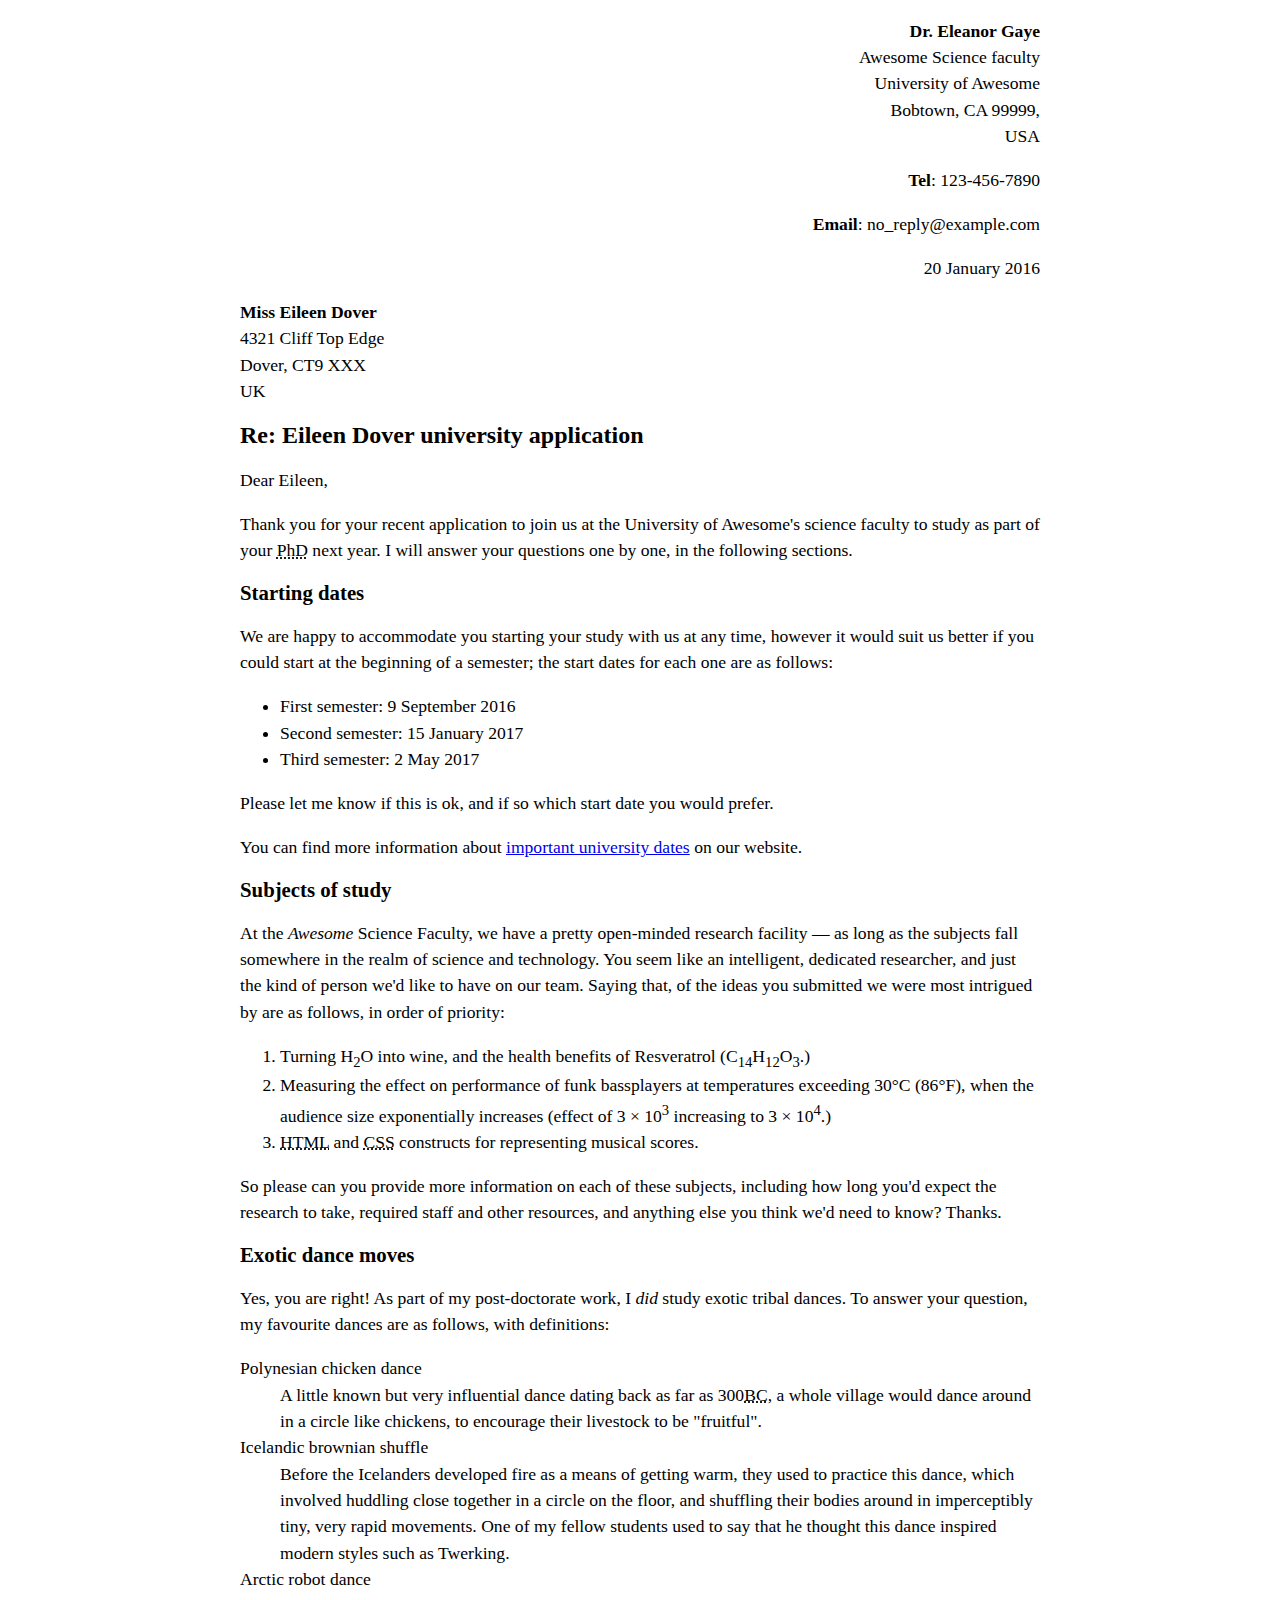
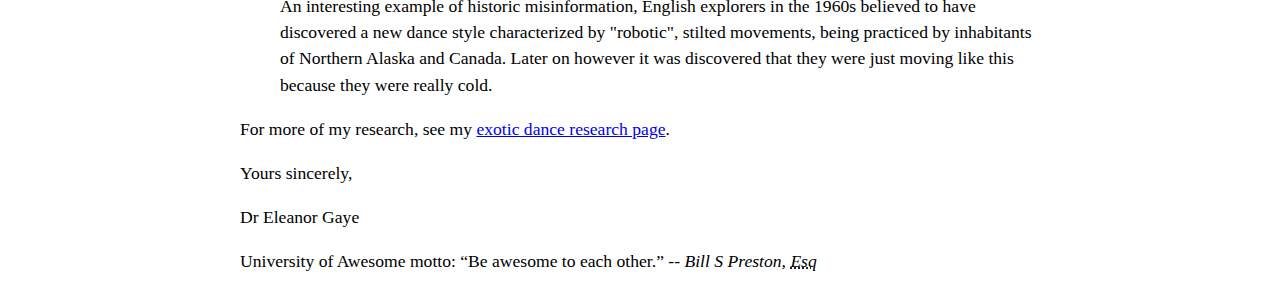
<file: letter-markup/index.html>
<!DOCTYPE html>
<html lang="en">
    <head>
        <meta charset="utf-8">
        <meta name="viewport" content="device-width", initial-scale="1.0">
        <meta name="author" content="Aly Frohlich">
        <title>Awesome science application correspondance</title>
        <style>


html {
font-size: 16px;
}
body {
max-width: 800px;
margin: 0 auto;
}
.sender-column {
text-align: right;
}
h1 {
font-size: 1.5rem;
}
h2 {
font-size: 1.3rem;
}
p, ul, ol, dl, address {
font-size: 1.1rem;
}
p, li, dd, dt, address {
line-height: 1.5;
}
address {
font-style: normal;
margin: 1rem 0;
}
        </style>
    </head>
    <body>
       <address class="sender-column">
           <p>
                <strong>Dr. Eleanor Gaye</strong><br>
                Awesome Science faculty<br>
                University of Awesome<br>
                Bobtown, CA 99999,<br>
                USA
           </p>
           <p> <strong>Tel</strong>: 123-456-7890<br></p>
            <p><strong>Email</strong>: no_reply@example.com<br></p>
        </address>
           <p class="sender-column"> <time datetime="2016-01-20">20 January 2016</time></p>
       

<address>
    <p>
        <strong>Miss Eileen Dover</strong><br>
        4321 Cliff Top Edge<br>
        Dover, CT9 XXX<br>
        UK
    </p>
</address>


<h1>Re: Eileen Dover university application</h1>

<p>Dear Eileen,</p>

<p>
    Thank you for your recent application to join us at the University of Awesome's science faculty to study as part of your <abbr title="Phiosophy Doctorate">PhD</abbr> next year. I will answer your questions one by one, in the following sections.</p>

    <h2>Starting dates</h2>

<p>We are happy to accommodate you starting your study with us at any time, however it would suit us better if you could start at the beginning of a semester; the start dates for each one are as follows:</p>

<ul>
    <li>First semester: <time datetime="2016-09-09">9 September 2016</time></li>
    <li>Second semester: <time datetime="2017-01-15">15 January 2017</time></li>
    <li>Third semester: <time datetime="2017-05-02">2 May 2017</time></li>
</ul>

<p>Please let me know if this is ok, and if so which start date you would prefer.</p>

<p>You can find more information about <a href="http://example.com" title="Academic schedule">important university dates</a> on our website.</p>

<h2>Subjects of study</h2>

<p>At the <em>Awesome</em> Science Faculty, we have a pretty open-minded research facility — as long as the subjects fall somewhere in the realm of science and technology. You seem like an intelligent, dedicated researcher, and just the kind of person we'd like to have on our team. Saying that, of the ideas you submitted we were most intrigued by are as follows, in order of priority:</p>

<ol>
    <li>Turning H<sub>2</sub>O into wine, and the health benefits of Resveratrol (C<sub>14</sub>H<sub>12</sub>O<sub>3</sub>.)</li>
    <li>Measuring the effect on performance of funk bassplayers at temperatures exceeding 30°C (86°F), when the audience size exponentially increases (effect of 3 × 10<sup>3</sup> increasing to 3 × 10<sup>4</sup>.)</li>
    <li><abbr title="Hyper Text Markup Language">HTML</abbr> and <abbr title="Cascading Style Sheets">CSS</abbr> constructs for representing musical scores.</li>
</ol>

<p>So please can you provide more information on each of these subjects, including how long you'd expect the research to take, required staff and other resources, and anything else you think we'd need to know? Thanks.</p>


<h2>Exotic dance moves</h2>

<p>Yes, you are right! As part of my post-doctorate work, I <em>did</em> study exotic tribal dances. To answer your question, my favourite dances are as follows, with definitions:</p>

<dl>
    <dt>Polynesian chicken dance</dt>
    <dd>A little known but very influential dance dating back as far as 300<abbr title="Before Christ">BC</abbr>, a whole village would dance around in a circle like chickens, to encourage their livestock to be "fruitful".</dd>
    <dt>Icelandic brownian shuffle</dt>
    <dd>Before the Icelanders developed fire as a means of getting warm, they used to practice this dance, which involved huddling close together in a circle on the floor, and shuffling their bodies around in imperceptibly tiny, very rapid movements. One of my fellow students used to say that he thought this dance inspired modern styles such as Twerking.</dd>
    <dt>Arctic robot dance</dt>
    <dd>An interesting example of historic misinformation, English explorers in the 1960s believed to have discovered a new dance style characterized by "robotic", stilted movements, being practiced by inhabitants of Northern Alaska and Canada. Later on however it was discovered that they were just moving like this because they were really cold.</dd>
</dl>

<p>For more of my research, see my <a href="http://example.com" title="exotic dance">exotic dance research page</a>.</p>

<p>Yours sincerely,</p>
<p>Dr Eleanor Gaye</p>

<p>University of Awesome motto: <q>Be awesome to each other.</q> -- <cite>Bill S Preston, <abbr title="Esquire">Esq</abbr></cite></p>
    </body>
</html>
</file>
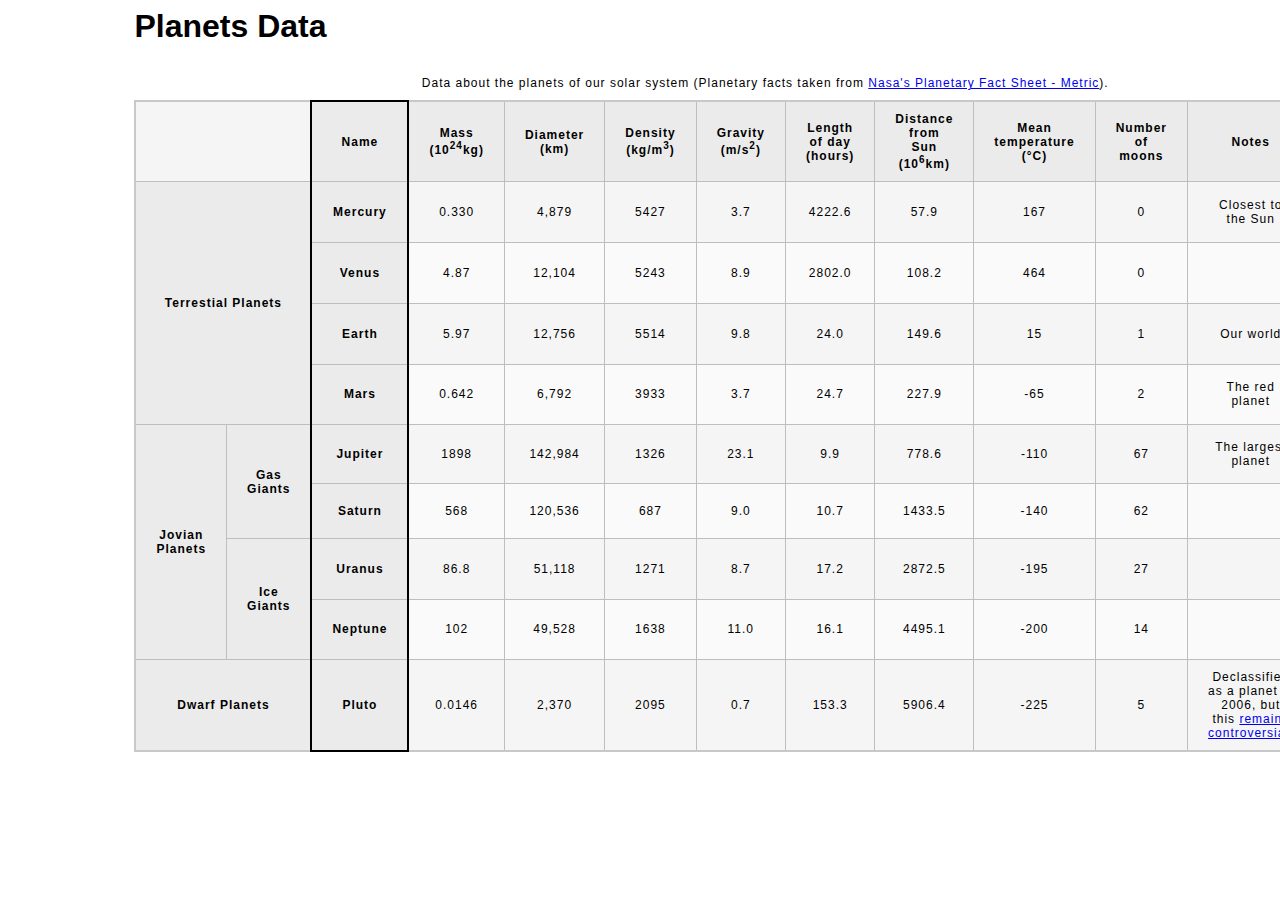
<file: planets-table/index.html>
<!-- <!DOCTYPE html> -->
<html lang="en">
    <head>
        <meta charset="utf-8">
        <meta name="viewport" content="width=device-width, initial-scale=1.0">
        <meta name="author" content="Mr. Magoo">
        <link href="css/style.css" rel="stylesheet" type="text/css">
    </head>
    <body>

        <!-- DONE Wrap the top-level heading in a header element -->
        
           <header>
             <h1>Planets Data</h1></header>
          
        
        <!-- DONE Add a main element to contain the table -->
           <main>
               <table>
                    
                    <!-- DONE Add the table element. This will contain your table caption, coloumn group, table head, table body, and the data. -->
                        
                        <!-- The caption element should be the first child of the table element, and wrap the following text and link.-->
                <caption>
                    
                            Data about the planets of our solar system (Planetary facts taken from <a href="http://nssdc.gsfc.nasa.gov/planetary/factsheet/">Nasa's Planetary Fact Sheet - Metric</a>).
                    
                </caption>
                        <!-- DONE The second child of the table element should be the colgroup element, which also contains several col elements, and helps define the purpose of the table colums. -->
                     <colgroup>
                        <col span="2">
                        <col title="Name">
                        <col title="Mass">
                        <col title="Diameter">
                        <col title="Density">
                        <col title="Gravity">
                        <col title="Lenght of day (hours)">
                        <col title="Distance from Sun (10<sup>6</sup>km)">
                        <col title="Mean temperature (°C)">
                        <col title="Number of moons">
                        <col title="Notes">
                        <col title="Image">

                    </colgroup>
                           
                        <!-- DONE The table head element should be the third child of the table element; it will wrap the code and content to define a row of column headers. -->    

                        <!-- Tables Structure: 13 columns 10 rows -->
                     <thead>
                            <tr>
                                <td colspan="2"></td>
                                <th scope="col">Name</th>
                                <th scope="col">Mass (10<sup>24</sup>kg)</th>
                                <th scope="col">Diameter (km)</th>
                                <th scope="col">Density (kg/m<sup>3</sup>)</th>
                                <th scope="col">Gravity (m/s<sup>2</sup>)</th>
                                <th scope="col">Length of day (hours)</th>
                                <th>Distance from Sun (10<sup>6</sup>km)</th>
                                <th>Mean temperature (°C)</th>
                                <th> Number of moons</th>
                                <th>Notes</th>
                                <th>Image</th>
                           </tr>
                           
                     </thead>
                       
                        <!-- DONE The fourth child of the table element should be the table body element, which will contain the code and content to display rows of data. -->

                     <tbody>
                       <tr>
                            <th colspan="2" rowspan="4" scope="rowgroup">Terrestial Planets</th>
                            <th scope="row">Mercury</th>
                            <td>0.330</td>
                            <td>4,879</td>
                            <td>5427</td>
                            <td>3.7</td>
                            <td>4222.6</td>
                            <td>57.9</td>
                            <td>167</td>
                            <td>0</td>
                            <td>Closest to the Sun</td>
                            <td><img src="images/mercury.jpg" alt="Photograph of Mercury"> </td>
                       </tr>
                      <tr>
                            <th scope="row">Venus</th>
                            <td>4.87</td>
                            <td>12,104</td>
                            <td>5243</td>
                            <td>8.9</td>
                            <td>2802.0</td>
                            <td>108.2</td>
                            <td>464</td>
                            <td>0</td>
                            <td></td>
                            <td><img src="images/venus.jpg" alt="Photograph of Venus"></td>
                      </tr>
                            <tr>
                            <th scope="row">Earth</th>
                            <td>5.97</td>
                            <td>12,756</td>
                            <td>5514</td>
                            <td>9.8</td>
                            <td>24.0</td>
                            <td>149.6</td>
                            <td>15</td>
                            <td>1</td>
                            <td>Our world</td>
                            <td><img src="images/earth.png" alt="Photograph of Earth"></td>
                      </tr>
                      <tr>
                            <th>Mars</th>
                            <td>0.642</td>
                            <td>6,792</td>
                            <td>3933</td>
                            <td>3.7</td>
                            <td>24.7</td>
                            <td>227.9</td>
                            <td>-65</td>
                            <td>2</td>
                            <td>The red planet</td>
                            <td><img src="images/mars.jpg" alt="Photograph of Mars"></td>
                      </tr>
                      <tr>
                        <th rowspan="4" scope="rowgroup">Jovian Planets</th>
                             <th rowspan="2" scope="rowgroup">Gas Giants</th>
                             <th scope="row">Jupiter</th>
                            <td>1898</td>
                            <td>142,984</td>
                            <td>1326</td>
                            <td>23.1</td>
                            <td>9.9</td>
                            <td>778.6</td>
                            <td>-110</td>
                            <td>67</td>
                            <td>The largest planet</td>
                            <td><img src="images/jupiter.jpg" alt="Photograph of Jupiter"></td>
                      </tr>
                      <tr>
                        <th scope="row">Saturn</th>
                            <td>568</td>
                            <td>120,536</td>
                            <td>687</td>
                            <td>9.0</td>
                            <td>10.7</td>
                            <td>1433.5</td>
                            <td>-140</td>
                            <td>62</td>
                            <td></td>
                            <td><img src="images/saturn.jpg" alt="Photograph of Saturn"></td>
                      </tr>
                      <tr>
                            <th rowspan="2" scope="rowgroup">Ice Giants</th>
                            <th scope="row">Uranus</th>
                            <td>86.8</td>
                            <td>51,118</td>
                            <td>1271</td>
                            <td>8.7</td>
                            <td>17.2</td>
                            <td>2872.5</td>
                            <td>-195</td>
                            <td>27</td>
                            <td></td>
                            <td><img src="images/uranus.jpg" alt="Photograph of Uranus"></td>
                      </tr>
                      <tr>
                        <th scope="row">Neptune</th>
                        <td>102</td>
                        <td>49,528</td>
                        <td>1638</td>
                        <td>11.0</td>
                        <td>16.1</td>
                        <td>4495.1</td>
                        <td>-200</td>
                        <td>14</td>
                        <td></td>
                        <td><img src="images/neptune.jpg" alt="Photograph of Neptune"></td>
                    </tr>
                      <tr>
                            <th colspan="2" scope="rowgroup">Dwarf Planets</th>
                            <th scope="row">Pluto</th>
                            <td>0.0146</td>
                            <td>2,370</td>
                            <td>2095</td>
                            <td>0.7</td>
                            <td>153.3</td>
                            <td>5906.4</td>
                            <td>-225</td>
                            <td>5</td>
                            <td> Declassified as a planet in 2006, but this <a href="http://www.usatoday.com/story/tech/2014/10/02/pluto-planet-solar-system/16578959/">remains controversial</a>.</td>
                            <td><img src="images/pluto.jpg" alt="Photograph of Pluto"></td>
                      </tr>
                    </tbody>
                           
                        <!-- Please note that you do NOT need to add a table footer for this assignment. -->
               </table>
           </main>
    </body>
</html>
</file>
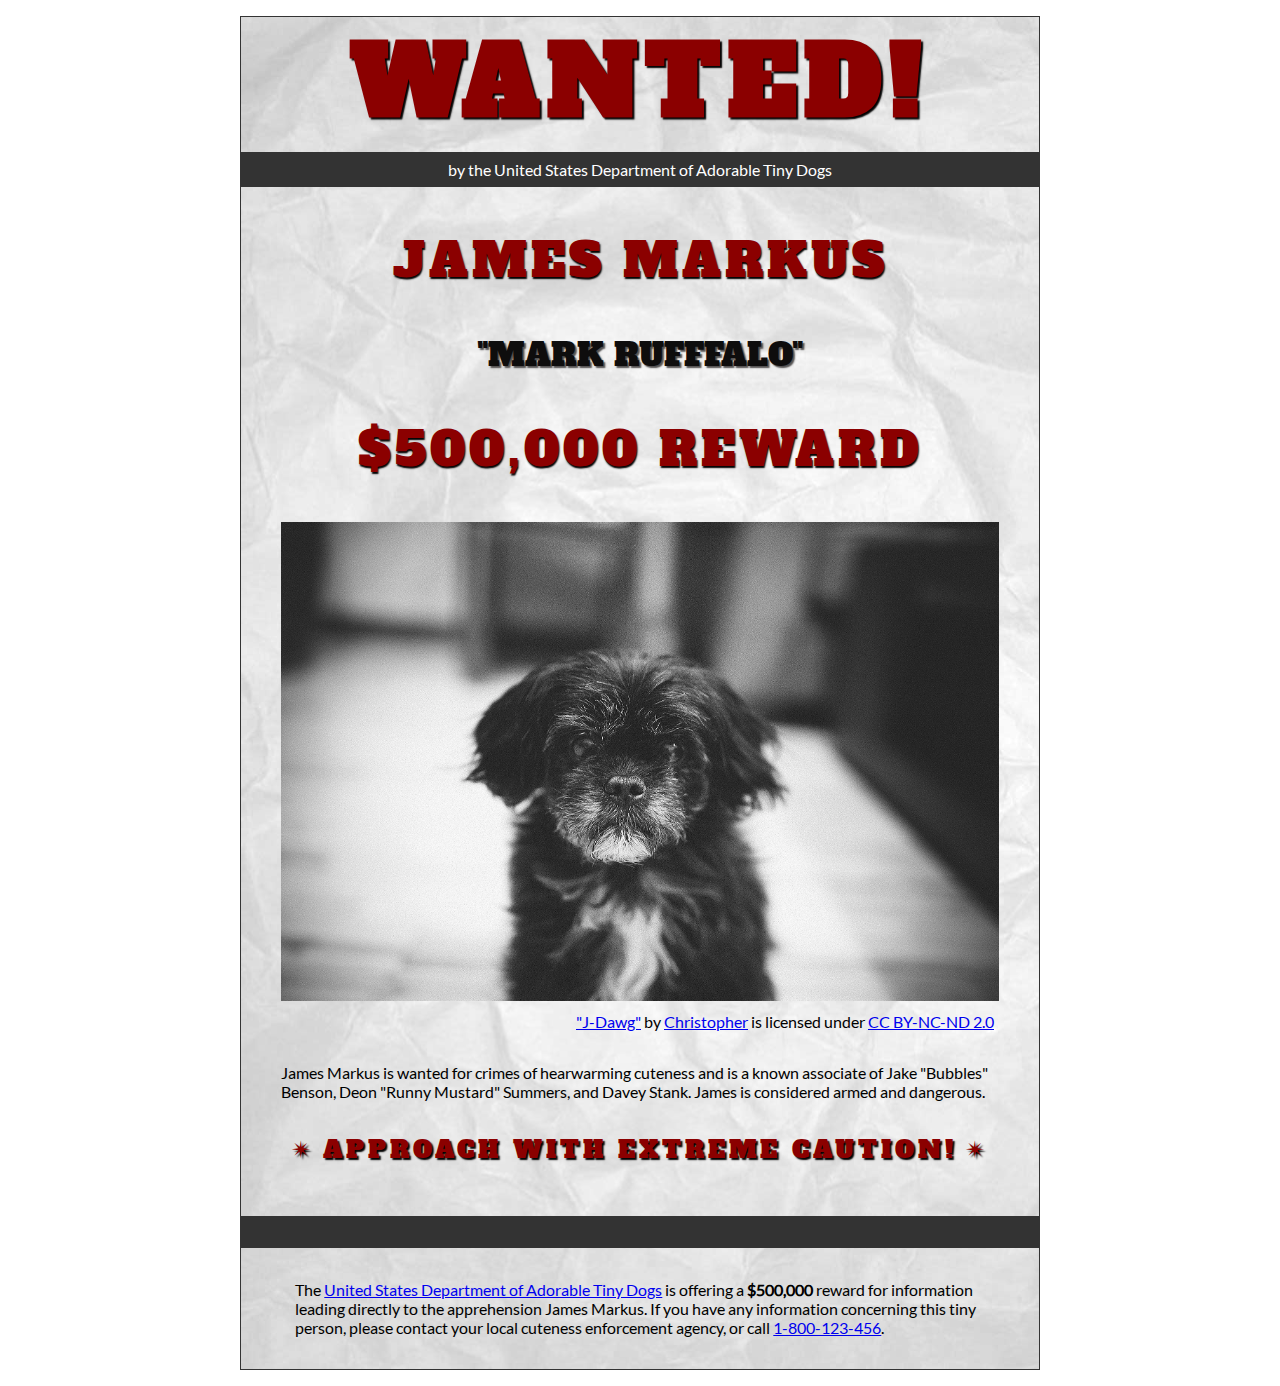
<file: wanted-poster/index.html>
<!DOCTYPE html>
<html lang="en">
    <head>
        <meta charset="utf-8">
        <meta name="viewport" content="width=device-width, initial-scale=1.0">
        <meta name="author" content="John Wick">
        
<!-- Add the link element to tell the browser what file to use for style information. -->
        <link rel="stylesheet" type="text/css" href="css/style.css">
        <title>Wanted | Jame Markus</title>
    </head>
    <body>
        <main>
            <header>
                <h1>Wanted!</h1>
                <h5>by the United States Department of Adorable Tiny Dogs</h5>
                <h2>James Markus</h2>
                <h3>"Mark Rufffalo"</h3>
            </header>
            <section>
                <h2>$500,000 Reward</h2>
                <figure>
                    <img src="images/j-dawg.jpg" alt="cute dog mug shot">
                    <figcaption>
                    <a href="https://www.flickr.com/photos/christopherf/12476805405/sizes/h/">"J-Dawg"</a> by 
                    <a href="https://www.flickr.com/photos/christopherf/">Christopher</a>
                    is licensed under <a href="https://creativecommons.org/licenses/by-sa/2.0/?ref=ccsearch&atype=html" style="margin-right: 5px;">CC BY-NC-ND 2.0</a>
                </figcaption>
                </figure>
                <p>
                    James Markus is wanted for crimes of hearwarming cuteness and is a known associate of Jake "Bubbles" Benson, Deon "Runny Mustard" Summers, and Davey Stank. James is considered armed and dangerous.
                </p>
            </section>
            <section>
               <h4><span>&#10036;</span>Approach with extreme caution!<span>&#10036;</span></h4>
            </section>
            <footer>
            <p>The <a href="https://www.usdatd.org">United States Department of Adorable Tiny Dogs</a> is offering a <strong>$500,000</strong> reward for information leading directly to the apprehension James Markus. If you have any information concerning this tiny person, please contact your local cuteness enforcement agency, or call <a href="tel:1-800-123-456">1-800-123-456</a>.</p>
        </footer>
        </main>
    </body>
</html>
</file>
<file: planets-table/css/style.css>
html {
  font-family: sans-serif;
    font-size:16px;
}

header, 
main {
    
    margin:0 auto;
    width:80%;
}

table {
  border-collapse: collapse;
  border: 2px solid rgb(200,200,200);
  letter-spacing: 1px;
  font-size: 0.75rem;
    width:100%;
    max-width:1920px;
}

td, th {
  border: 1px solid rgb(190,190,190);
  padding: .625rem 1.25rem;
}

th {
  background-color: rgb(235,235,235);
}

td {
  text-align: center;
}

tr:nth-child(even) td {
  background-color: rgb(250,250,250);
}

tr:nth-child(odd) td {
  background-color: rgb(245,245,245);
}

col:nth-child(2) {
    border:2px solid #000;
}

caption {
  padding: .625rem;
}

img {
    
    width:100%; max-width:4.53125rem;
    
}
</file>
<file: wanted-poster/css/style.css>
/* Imported Typeface Files */

@font-face {
    font-family:Lato;
    src: url(../fonts/lato-regular.ttf);
    font-style:normal;
    font-weight:normal;
}
@font-face {

    font-family:Alfa Slab One;
    src: url(../fonts/alfa-slab-one-regular.ttf);
    font-style:normal;
    font-weight:normal;
}


/* Root */

html {
    font-size:16px;
}


/* Body & Main  */

body {
    font-family:Lato, Arial, sans-serif;
    font-size:1rem;
    padding:1rem;
    min-width:39rem;
    max-width:50rem;
    margin:0 auto;
}
main {
    background-color:#ddd;
    background-image:url(../images/wrinkled-white-paper-background.jpg);
    background-size:cover;
    background-repeat: no-repeat;
    border:1px solid #333;
}

/* ------ START WRITING YOUR CODE BELOW THIS LINE ------ */

/* NO changes should be made to any of the code above. */

/* The first heading style rule has been completed for you. Examine it carefully
   to get an idea of some of the style properties you will need to use; then
   complete the style code according to the instructions in Canvas. */

/* NOTE: While you will be using some of the same CSS properties, the VALUES 
   may need to be different in order to style the page correctly. */


/* Headings  */

h1 {
    text-transform: uppercase;
    font-size:6rem;
    margin: 0;
    letter-spacing: .5rem;
    color:darkred;
    text-shadow:.09375rem .09375rem .09375rem #000;
    font-family:'Alfa Slab One', Garamond, serif;
    text-align:center;
}

h2 {
    text-transform: uppercase;
    color:darkred;
    text-shadow:.09375rem .09375rem .09375rem #000;
    font-family:'Alfa Slab One', Garamond, serif;
    font-size: 3rem;
    letter-spacing: 0.25rem;
    text-align:center;
    font-weight: normal;
}

h3 {
    text-transform: uppercase;
    color:rgb(14, 13, 13);
    text-shadow:.09375rem .09375rem .09375rem #525050;
    font-family:'Alfa Slab One', Garamond, serif;
    font-size: 2rem;
    font-weight: normal;
    text-align:center;
}

h4 {
    text-transform: uppercase;
    color:darkred;
    text-shadow:.09375rem .09375rem .09375rem #000;
    font-family:'Alfa Slab One', Garamond, serif;
    font-size: 1.5rem;
    letter-spacing: 0.25rem;
    font-weight: normal;
    padding-bottom: 1.125rem;
    text-align:center;
}

h5 {
    font-size: 1rem;
    margin-top: 0.25rem;
    padding: 0.5rem;
    background-color: #333;
    color: #fff;
    font-weight: normal;
    text-align: center;
}

/* Section & Paragraph */

secton {
    margin-top: 0.5rem;

}

p {
    margin: 1rem auto;
    padding: 0 1rem;
    width: 90%;
    text-align: left;

}

/* Image & Figure */

img {
    width: 100%;
    margin: 0 auto;
    max-width: 50rem;
}

figure {
    margin-bottom: 2rem;
}

figcaption {
    padding-top: 0.5rem;
    text-align: right;
}


h4>span {
    padding: 0 0.5rem;
}

/* Footer */

footer {
    padding: 1rem;
    border-top: 2rem solid #333;
}
</file>
